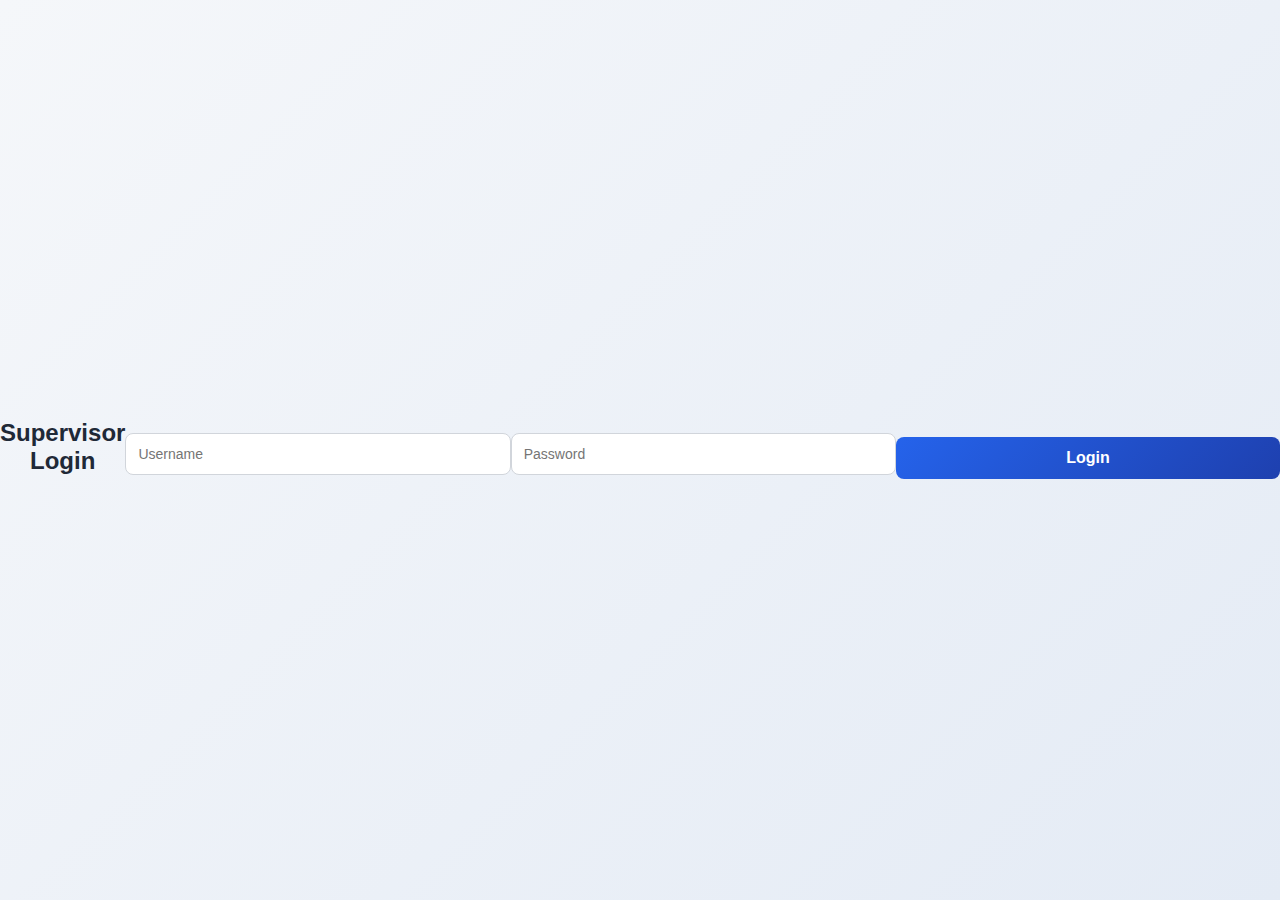
<file: index.html>
<!DOCTYPE html>
<html>
<head>
  <title>Patrol Login</title>
  <link rel="stylesheet" href="css/style.css">
</head>
<body>

<h2>Supervisor Login</h2>

<input id="user" placeholder="Username">
<input id="pass" type="password" placeholder="Password">
<button onclick="login()">Login</button>

<script>
const SCRIPT_URL = "https://script.google.com/macros/s/AKfycbyfs9hiYIC50xxhLG6fmpe6ZLDrBPZr4G6sHTjzj57KOMeLhyLFYCzGi-PP0VqJgnnDdA/exec";

function login() {
  const username = document.getElementById("user").value;
  const password = document.getElementById("pass").value;

  fetch(SCRIPT_URL, {
    method: "POST",
    headers: { "Content-Type": "application/json" },
    body: JSON.stringify({
      username: username,
      password: password
    })
  })
  .then(res => res.json())
  .then(data => {
    if (data.status === "success") {
      localStorage.setItem("user", username);
      location.href = "form.html";
    } else {
      alert("Invalid username or password");
    }
  })
  .catch(err => {
    alert("Login error");
    console.error(err);
  });



if ("serviceWorker" in navigator) {
  navigator.serviceWorker.register("service-worker.js");
}
</script>

</body>
</html>
</file>
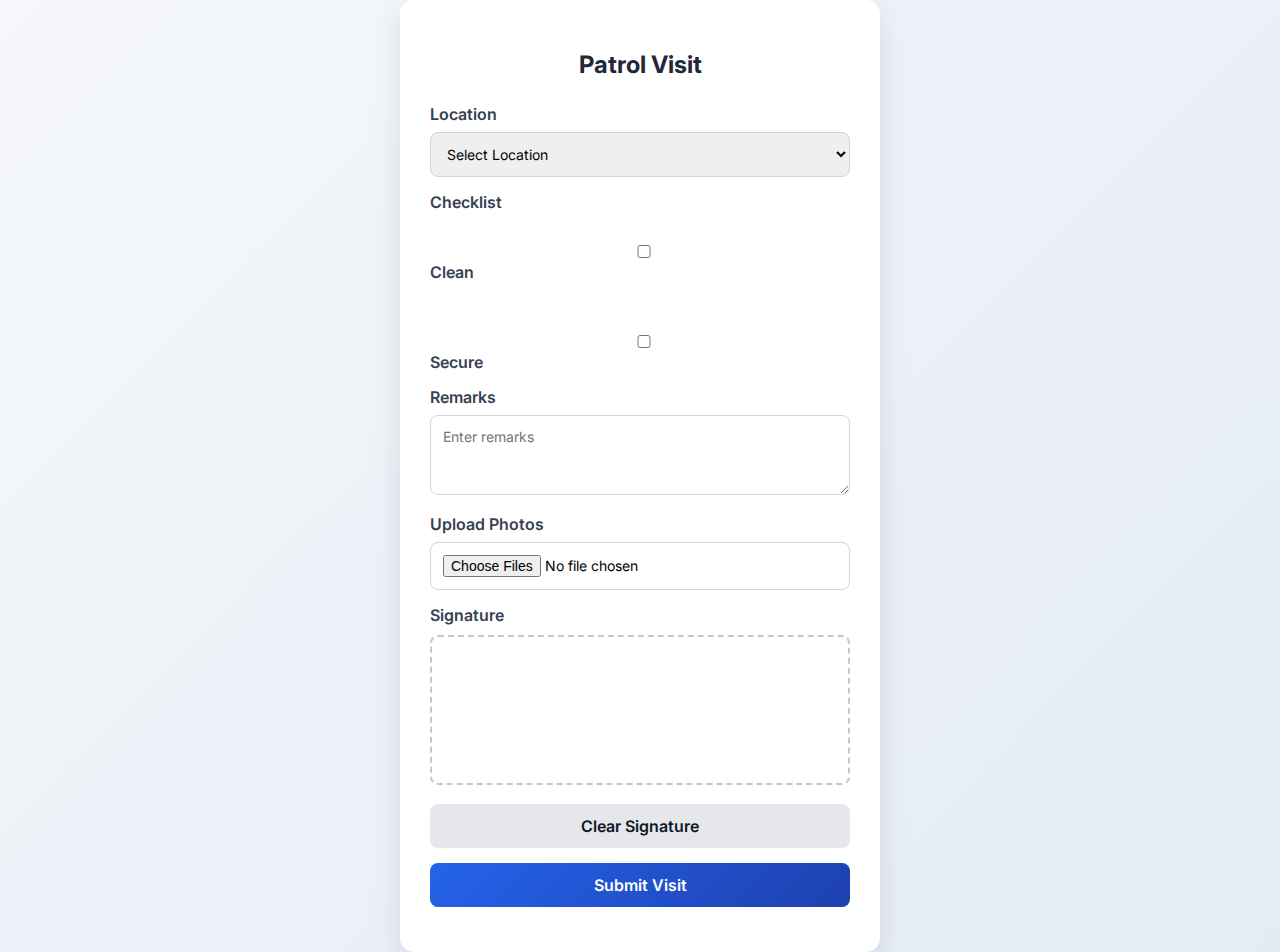
<file: form.html>
<!DOCTYPE html>
<html lang="en">
<head>
  <meta charset="UTF-8">
  <title>Patrol Visit</title>

  <!-- Font -->
  <link href="https://fonts.googleapis.com/css2?family=Inter:wght@400;600&display=swap" rel="stylesheet">

  <!-- CSS -->
  <link rel="stylesheet" href="css/style.css">
</head>
<body>

  <div class="form-container">
    <h2>Patrol Visit</h2>

    <!-- Location -->
    <label>Location</label>
    <select id="location">
      <option value="">Select Location</option>
      <option>Gate A</option>
      <option>Gate B</option>
      <option>Warehouse</option>
    </select>

    <!-- Checklist -->
    <label>Checklist</label>
    <div class="checklist">
      <label>
        <input type="checkbox" class="chk" value="Clean">
        Clean
      </label>
      <label>
        <input type="checkbox" class="chk" value="Secure">
        Secure
      </label>
    </div>

    <!-- Remarks -->
    <label>Remarks</label>
    <textarea id="remarks" placeholder="Enter remarks"></textarea>

    <!-- Photos -->
    <label>Upload Photos</label>
    <input type="file" id="photos" accept="image/*" capture="environment" multiple>

    <!-- Signature -->
    <label>Signature</label>
    <canvas id="sign" width="300" height="150"></canvas>

    <button type="button" class="secondary" onclick="clearSign()">Clear Signature</button>

    <!-- Submit -->
    <button onclick="submitVisit()">Submit Visit</button>

    <p id="status" class="message"></p>
  </div>

  <script src="js/app.js"></script>
</body>
</html>
</file>
<file: css/style.css>
* {
  box-sizing: border-box;
  font-family: "Inter", Arial, sans-serif;
}

/* ===== CHECKLIST FIX ===== */

.checklist {
  display: flex;
  flex-direction: column;
  gap: 12px;
  margin-top: 10px;
}

.check-item {
  display: flex;
  align-items: center;
  gap: 10px;
}

/* Override global label styling */
.check-item label {
  display: inline;
  margin: 0;
  font-weight: 500;
  cursor: pointer;
}

.check-item input[type="checkbox"] {
  margin: 0;
}


body {
  margin: 0;
  min-height: 100vh;
  background: linear-gradient(135deg, #f5f7fa, #e4ebf5);
  display: flex;
  justify-content: center;
  align-items: center;
}

/* Card */
.form-container {
  background: #fff;
  width: 100%;
  max-width: 480px;
  padding: 30px;
  border-radius: 14px;
  box-shadow: 0 10px 30px rgba(0,0,0,0.1);
}

h2 {
  text-align: center;
  margin-bottom: 25px;
  color: #1f2937;
}

/* Labels */
label {
  display: block;
  margin-top: 15px;
  font-weight: 600;
  color: #374151;
}

/* Inputs */
input,
select,
textarea {
  width: 100%;
  margin-top: 8px;
  padding: 12px;
  font-size: 14px;
  border-radius: 8px;
  border: 1px solid #d1d5db;
}

textarea {
  resize: vertical;
  min-height: 80px;
}

input:focus,
select:focus,
textarea:focus {
  outline: none;
  border-color: #2563eb;
  box-shadow: 0 0 0 3px rgba(37,99,235,0.15);
}

/* Checklist layout */
.checklist {
  display: flex;
  gap: 30px;
  margin-top: 10px;
}

.check-item {
  display: flex;
  align-items: center;
  gap: 8px;
  font-size: 15px;
  font-weight: 500;
  cursor: pointer;
}

.check-item input[type="checkbox"] {
  margin: 0;
}

/* Signature */
canvas {
  width: 100%;
  height: 150px;
  border: 2px dashed #c7c7c7;
  border-radius: 8px;
  margin-top: 10px;
}

/* Buttons */
button {
  width: 100%;
  margin-top: 15px;
  padding: 12px;
  font-size: 16px;
  font-weight: 600;
  color: white;
  background: linear-gradient(135deg, #2563eb, #1e40af);
  border: none;
  border-radius: 8px;
  cursor: pointer;
}

button:hover {
  box-shadow: 0 8px 20px rgba(37,99,235,0.3);
}

button.secondary {
  background: #e5e7eb;
  color: #111827;
}

/* Messages */
.message {
  margin-top: 15px;
  text-align: center;
  font-size: 14px;
}
</file>
